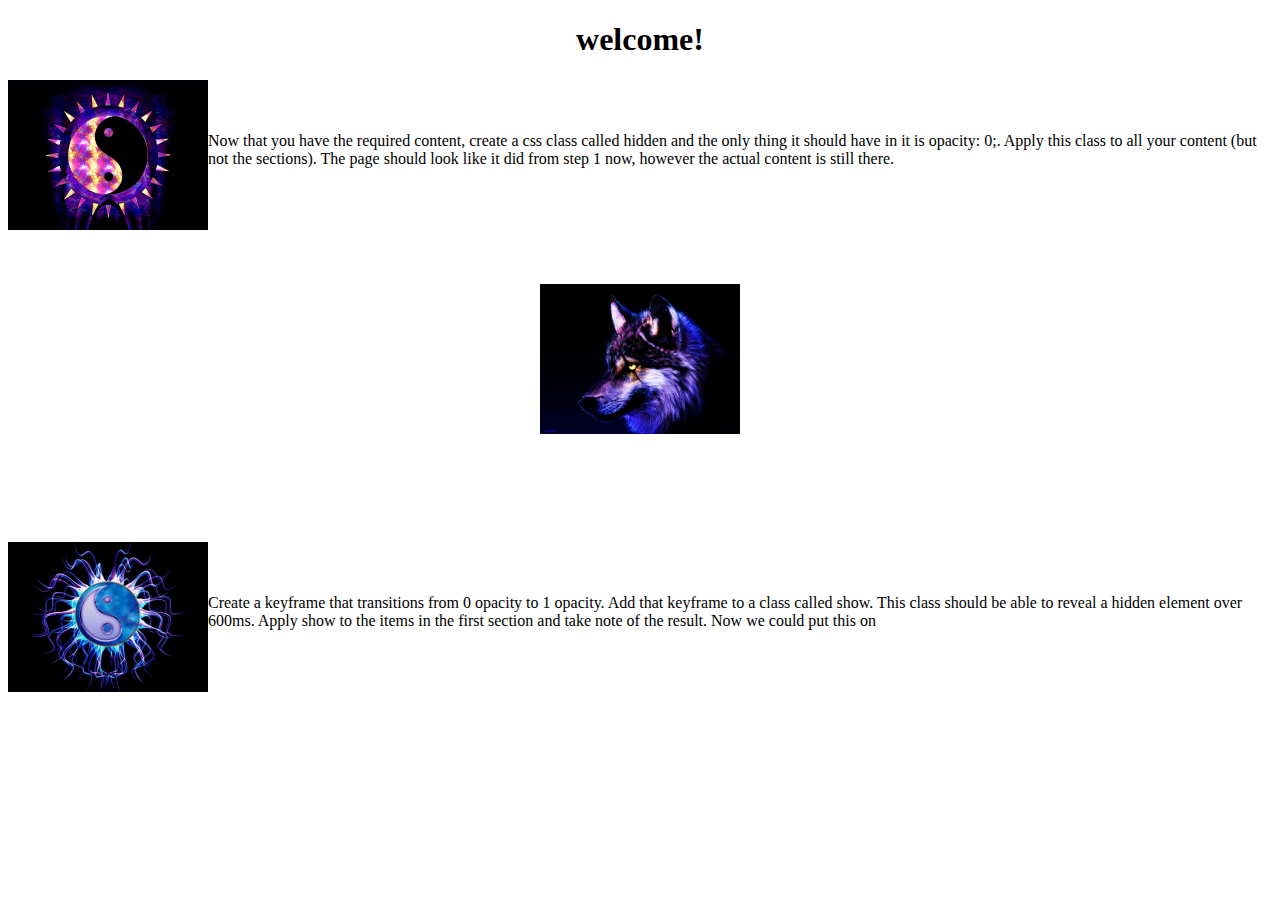
<file: w03/d1/workshop/index.html>
<!DOCTYPE html>
<html lang="en" dir="ltr">
  <head>
    <meta charset="utf-8">
    <title>welcome</title>
    <link rel="stylesheet" href="main.css">
    </link>
    <script type="text/javascript" href="main.js">
    </script>
  </head>
  <body>
    <header>
    <h1>  welcome!
    </h1>
    </header>
    <section>
      <div class="slik">
        <img src="image1.jpg"height = "150px" width="200px">
      </div>
      <br><br>
      <div class="">
        <p>Now that you have the required content, create a css class called hidden and the only thing it should have in it is opacity: 0;. Apply this class to all your content (but not the sections). The page should look like it did from step 1 now, however the actual content is still there.
        </p>
      </div>
    </section>
    <br><br><br>
    <section class="mid" align="center">
<br><br><img src="image3.jpg" height="150px" width="200px" align = "center"><br><br>
    </section>
    <br>
    <section>
      <br><br><br><br>
<div class="slik">
  <img src="image2.jpg" height = "150px" width="200px" float = "left">
</div>
<br><br>
      <div class="">
        <p>Create a keyframe that transitions from 0 opacity to 1 opacity. Add that keyframe to a class called show. This class should be able to reveal a hidden element over 600ms.
Apply show to the items in the first section and take note of the result. Now we could put this on

        </p>
      </div>
    </section>

  </body>
</html>
</file>
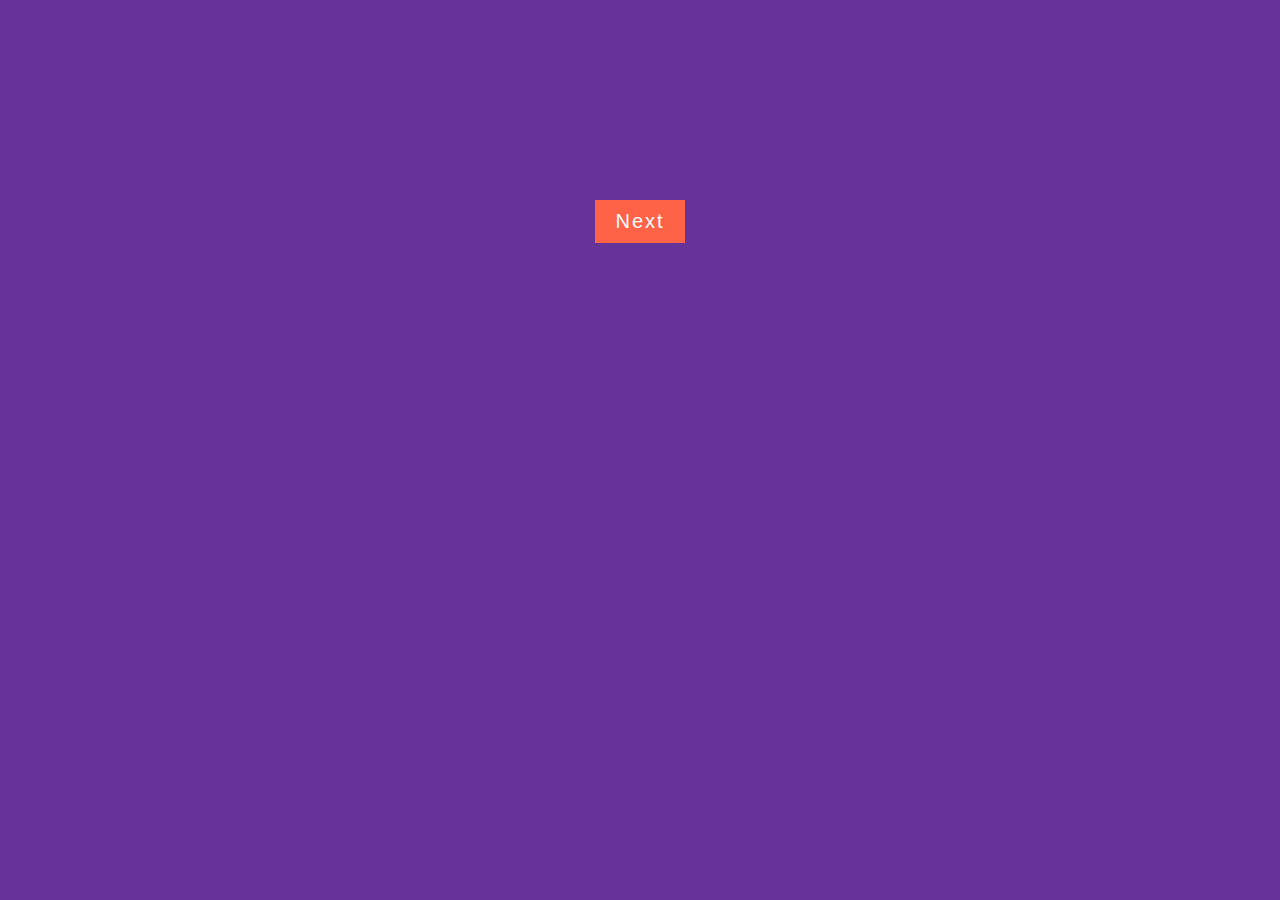
<file: w03/d4/morning_exercise/index.html>
<!DOCTYPE html>
<html>
  <head>
    <meta charset="utf-8">
    <meta name="viewport" content="width=device-width">
    <title>repl.it</title>
    <link href="main.css" rel="stylesheet" type="text/css" />
  </head>
  <body>
    <div id="box">
      <h1 id="quote"></h1>
      <button>Next</button>
    </div>
    <script type="text/javascript" src="main.js"></script>
  </body>
</html>
</file>
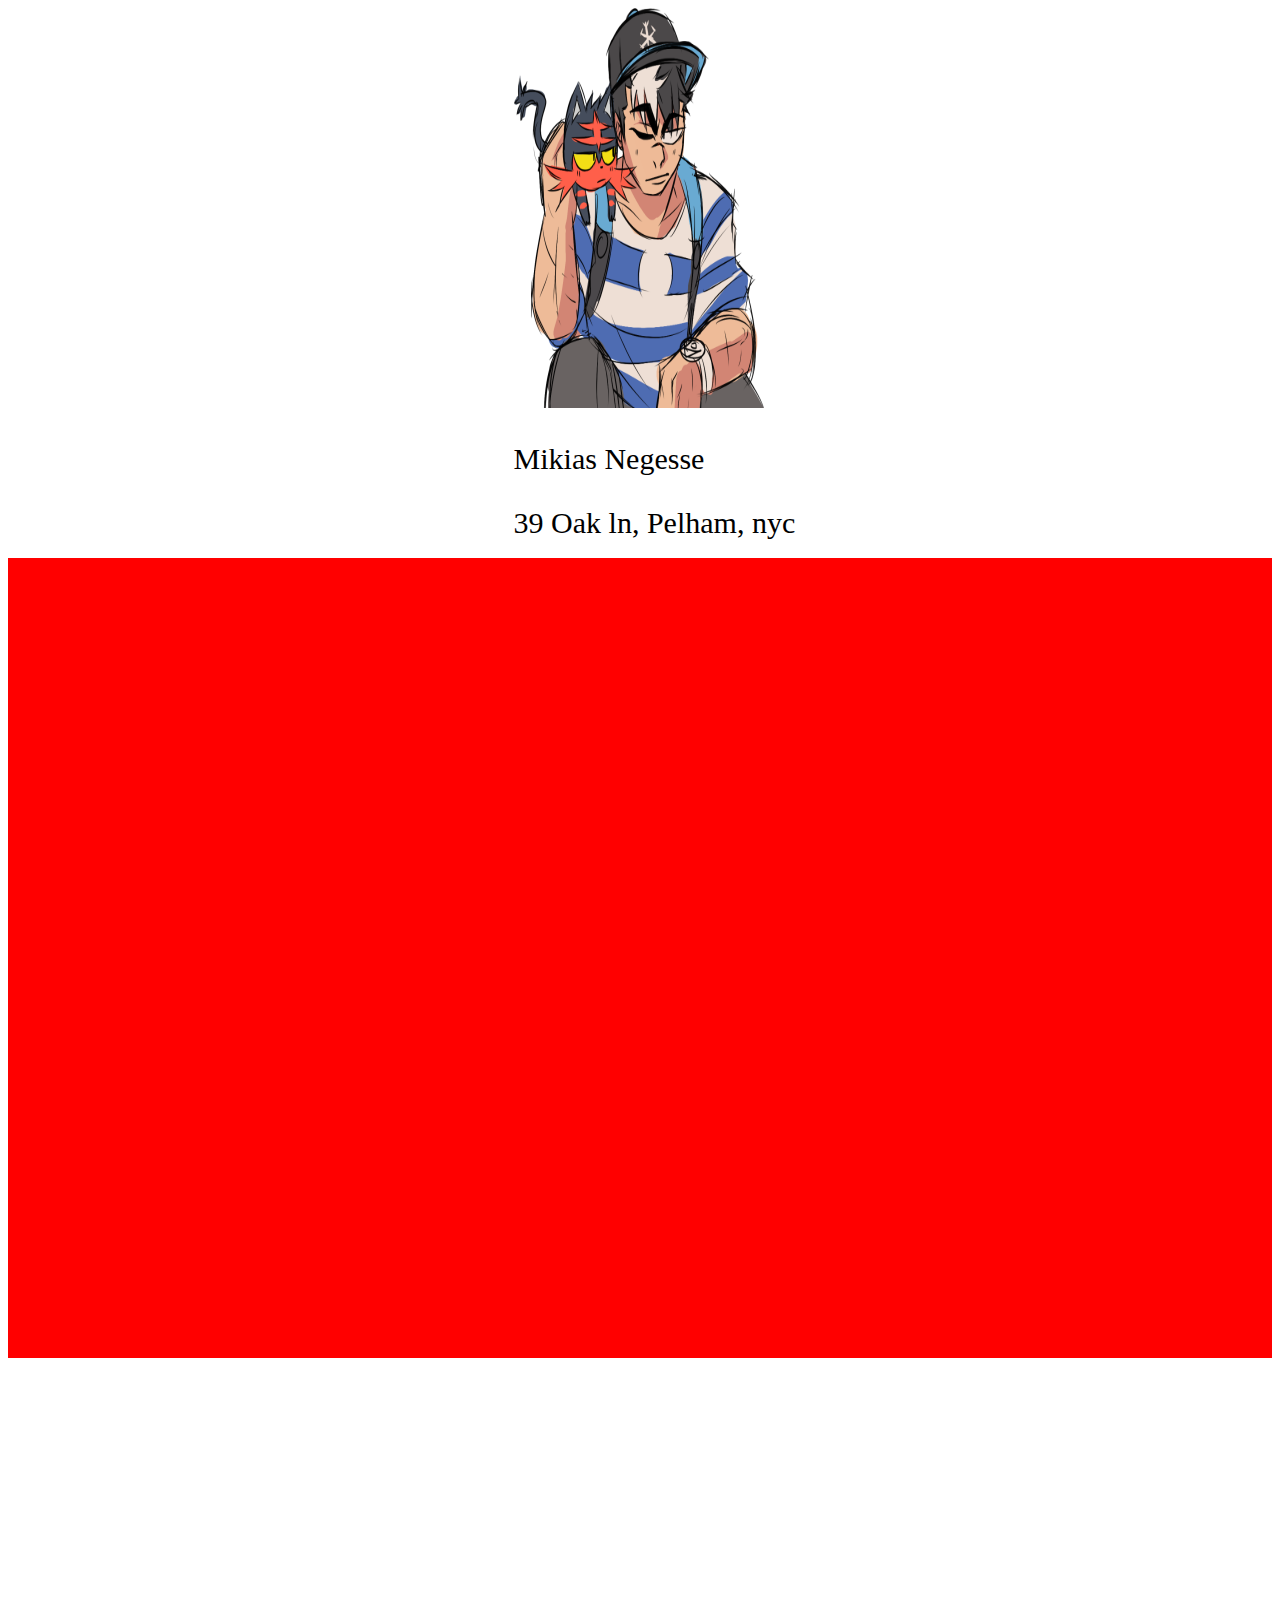
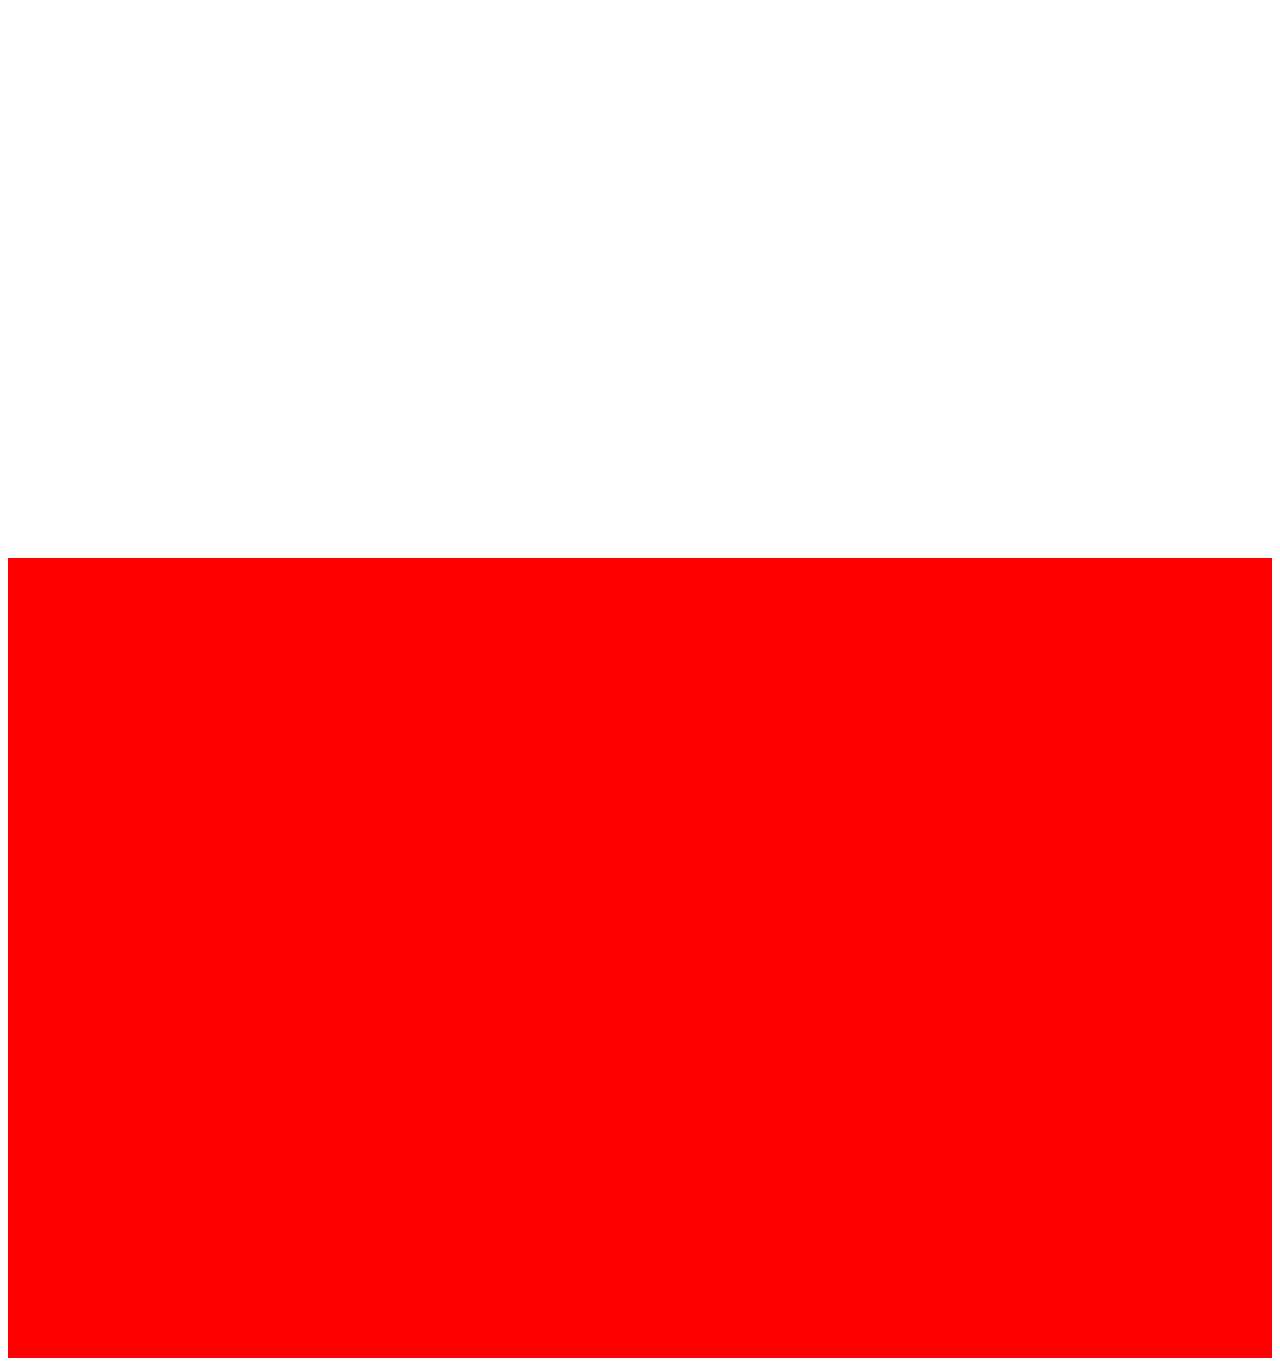
<file: w03/d5/projectpokemon/index.html>
<!DOCTYPE html>
<html lang="en" dir="ltr">
  <head>
    <meta charset="utf-8">
    <title>pokemon</title>
    <link rel="stylesheet" href="main.css">
  </head>
  <body>
    <div class="zero">
      <header id="head">

      </header>
      <br>
    </div>
    <div class="first">
      <div class="firstsub" id="avatar">


      </div>
      <div class="firstsub2" id = "att">

      </div>

    </div>
    <div class="second">

    </div>
    <div class="third">

    </div>

    <script type="text/javascript" src = "main.js">
    </script>
  </body>
</html>
</file>
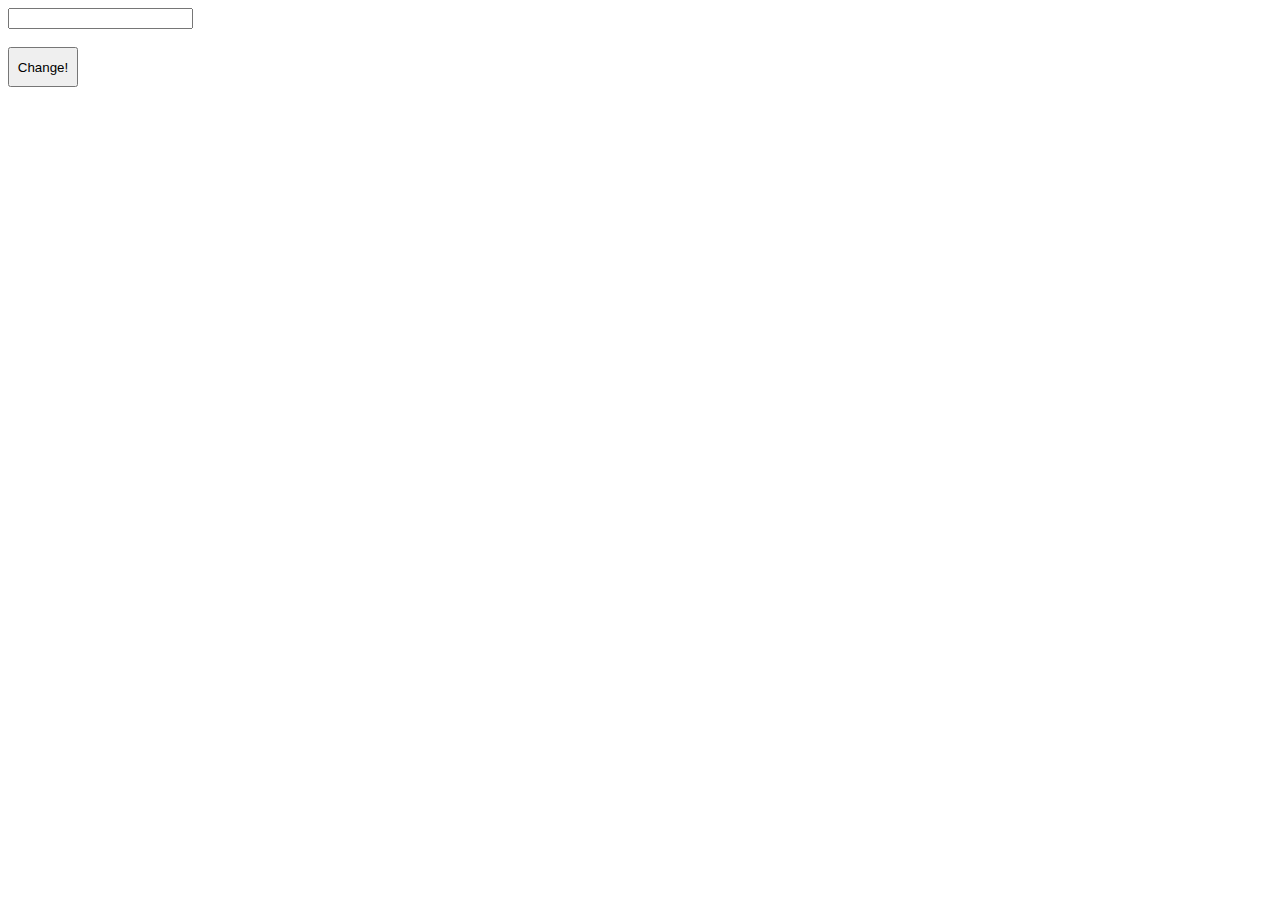
<file: w03/d5/workshop/index.html>
<!DOCTYPE html>
<html lang="en" dir="ltr">
  <head>
    <meta charset="utf-8">
    <title></title>
    <link rel="stylesheet" href="main.css">
  </head>
  <body id = "body">
    <input id="input" type="text" name="color" value=""><br><br>
    <button id = 'button'type="button" name="button">Change!</button>
    <!-- <h3>EMAIL             <span class = "red" id = "warn"></span></h3> -->
    <div class="" id="images">
  <!-- <input type="text" name="Email" value="" Id = "text"> -->

    </div>
    <script type="text/javascript" src="main.js">

    </script>

  </body>
</html>
</file>
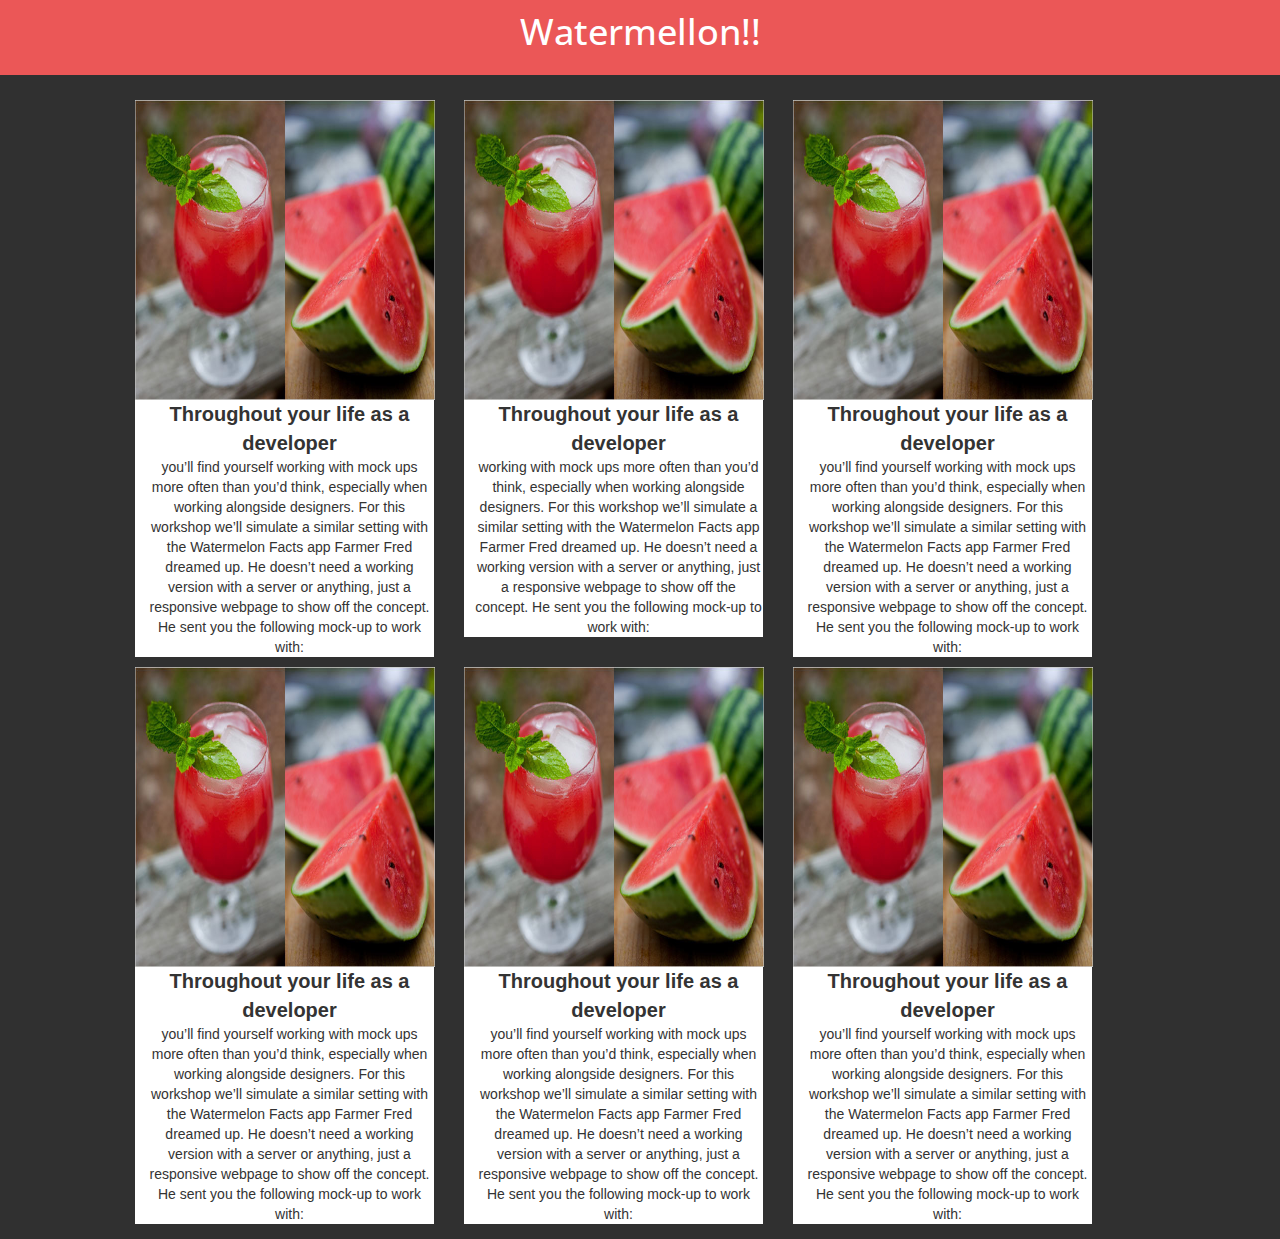
<file: w05/d2/morning_exercise/index.html>
<!DOCTYPE html>
<html lang="en" dir="ltr">
  <head>
  <link rel="stylesheet" href="https://maxcdn.bootstrapcdn.com/bootstrap/3.3.7/css/bootstrap.min.css" integrity="sha384-BVYiiSIFeK1dGmJRAkycuHAHRg32OmUcww7on3RYdg4Va+PmSTsz/K68vbdEjh4u" crossorigin="anonymous">
    <meta charset="utf-8">
    <link href="https://fonts.googleapis.com/css?family=Open+Sans" rel="stylesheet">
    
    <meta name="viewport" content="width=device-width, initial-scale=1">
    <link rel="stylesheet" href="main.css">

    <title>welcome</title>
  </head>
  <body>
    <center><h1>
      Watermellon!!
    </h1>
<div class = "container">
    <div class="row">
  <div class="col-md-4"><img class = "image" src="image (2).jpg" alt="">

  <P><strong>Throughout your life as a developer</strong> <br> you’ll find yourself working with mock ups more often than you’d think, especially when working alongside designers. For this workshop we’ll simulate a similar setting with the Watermelon Facts app Farmer Fred dreamed up.
  He doesn’t need a working version with a server or anything, just a responsive webpage to show off the concept. He sent you the following mock-up to work with:</p></div>

<div class="col-md-4"><img class = "image" src="image (2).jpg" alt="">

<P><strong>Throughout your life as a developer</strong> <br> working with mock ups more often than you’d think, especially when working alongside designers. For this workshop we’ll simulate a similar setting with the Watermelon Facts app Farmer Fred dreamed up.
He doesn’t need a working version with a server or anything, just a responsive webpage to show off the concept. He sent you the following mock-up to work with:</p></div>

<div class="col-md-4"><img class = "image" src="image (2).jpg" alt="">

<P><strong>Throughout your life as a developer</strong> <br> you’ll find yourself working with mock ups more often than you’d think, especially when working alongside designers. For this workshop we’ll simulate a similar setting with the Watermelon Facts app Farmer Fred dreamed up.
He doesn’t need a working version with a server or anything, just a responsive webpage to show off the concept. He sent you the following mock-up to work with:</p></div>

<div class="col-md-4"><img class = "image" src="image (2).jpg" alt="">

<P><strong>Throughout your life as a developer</strong> <br> you’ll find yourself working with mock ups more often than you’d think, especially when working alongside designers. For this workshop we’ll simulate a similar setting with the Watermelon Facts app Farmer Fred dreamed up.
He doesn’t need a working version with a server or anything, just a responsive webpage to show off the concept. He sent you the following mock-up to work with:</p></div>

<div class="col-md-4"><img class = "image" src="image (2).jpg" alt="">

<P><strong>Throughout your life as a developer</strong> <br> you’ll find yourself working with mock ups more often than you’d think, especially when working alongside designers. For this workshop we’ll simulate a similar setting with the Watermelon Facts app Farmer Fred dreamed up.
He doesn’t need a working version with a server or anything, just a responsive webpage to show off the concept. He sent you the following mock-up to work with:</p></div>

<div class="col-md-4"><img class = "image" src="image (2).jpg" alt="">
<P><strong>Throughout your life as a developer</strong> <br> you’ll find yourself working with mock ups more often than you’d think, especially when working alongside designers. For this workshop we’ll simulate a similar setting with the Watermelon Facts app Farmer Fred dreamed up.
He doesn’t need a working version with a server or anything, just a responsive webpage to show off the concept. He sent you the following mock-up to work with:</p></div>
</div>
</div>
</center>

  </body>
</html>
</file>
<file: w03/d1/workshop/main.css>
h1 {
text-align: center;

}
.mid{
align-items: center;
margin-top: 10px;
}
.slik{
display: inline-block;
  float: left;
}
</file>
<file: w03/d4/morning_exercise/main.css>
body {
  color: white;
  font-family: sans-serif;
  background: rebeccapurple;
}

#box {
  width: 500px;
  margin: 200px auto;
  text-align: center;
}

button {
  background: tomato;
  border: none;
  padding: 10px 20px;
  letter-spacing: 2px;
  color: white;
  font-size: 20px;
}
</file>
<file: w03/d5/projectpokemon/main.css>
body {

}
.trainme {
  animation-name: zoomin;
  animation-duration: 4s;
  height: 400px;
  width:250px;
  margin-left: 40%;
}
.about {
  animation-name: fadein;
  animation-duration: 5s;
  margin-left: 40%;
  font-size: 30px;
  margin-bottom:px;
  align-items: center;
}
.first {
  background-color: red;
  height:800px;
  width:100%;
}
.second {
  height: 800px;
  width: 100%;
}
.third{
  background-color: red;
  height: 800px;
  width:100%;
}
.firstsub{
  float: left;
  width: 50%;
}

.pikabt{
  animation-name: slideInRight;
  animation-duration: 3s;

}
.firstsub2{
  float: right;
  width: 50%;
}
@keyframes zoomin {
  0%{
    transform: scale(0);
  }

  100%{
    transform:scale(1);
  }
}
@keyframes fadein {
  0%{
    opacity:0;
  }
  100%{
    opacity:1;
  }
}
@keyframes slideInRight {
  from {
    -webkit-transform: translate3d(100%, 0, 0);
    transform: translate3d(100%, 0, 0);
    visibility: visible;
  }

  to {
    -webkit-transform: translate3d(0, 0, 0);
    transform: translate3d(0, 0, 0);
  }
}
@keyframes slideInLeft {
  from {
    -webkit-transform: translate3d(-100%, 0, 0);
    transform: translate3d(-100%, 0, 0);
    visibility: visible;
  }

  to {
    -webkit-transform: translate3d(0, 0, 0);
    transform: translate3d(0, 0, 0);
  }
}
</file>
<file: w03/d5/workshop/main.css>
/* .class {
  border: 5px solid black;
  height: 400px;
  width: 500px;
}
/* .red{
  color: red;
} */
/* .color {
  border: 5px solid green;
} */
button{
  height:40px;
  width:70px;
}
.pink{
  background-color: pink;
}
.black{
  background-color: black;
}
.green{
  background-color: green;
}
.orange{
  background-color: orange;
}
.tomato{
  background-color: tomato;
}
.red{
  background-color: red;
}
.blue{
  background-color: blue;
}
.brown{
  background-color: brown;
}
.purple{
  background-color: purple;
}
.grey{
  background-color: grey;
}
</file>
<file: w05/d2/morning_exercise/main.css>
body{
  background-color: #303030;
font-family: 'Roboto', sans-serif;

}
.image{
  height: 300px;
  width:300px;
}
.row{
  display:inline-block;
  margin-top: 100px;
  margin-left: 50px;
}
.col-md-4{
  width:329px;

}
p{
  background-color: white;
  padding-left: 10px;
}
h1{
  background-color: #EB5757;
  color:white;
  position:fixed;
  opacity: 1;
  width: 100%;
  height: 75px;
  margin-top: 0px;
  padding-top: 12px;
  z-index: 1;
  font-family: 'Open Sans', sans-serif;

}
strong{
  font-size: 20px;
}
</file>
